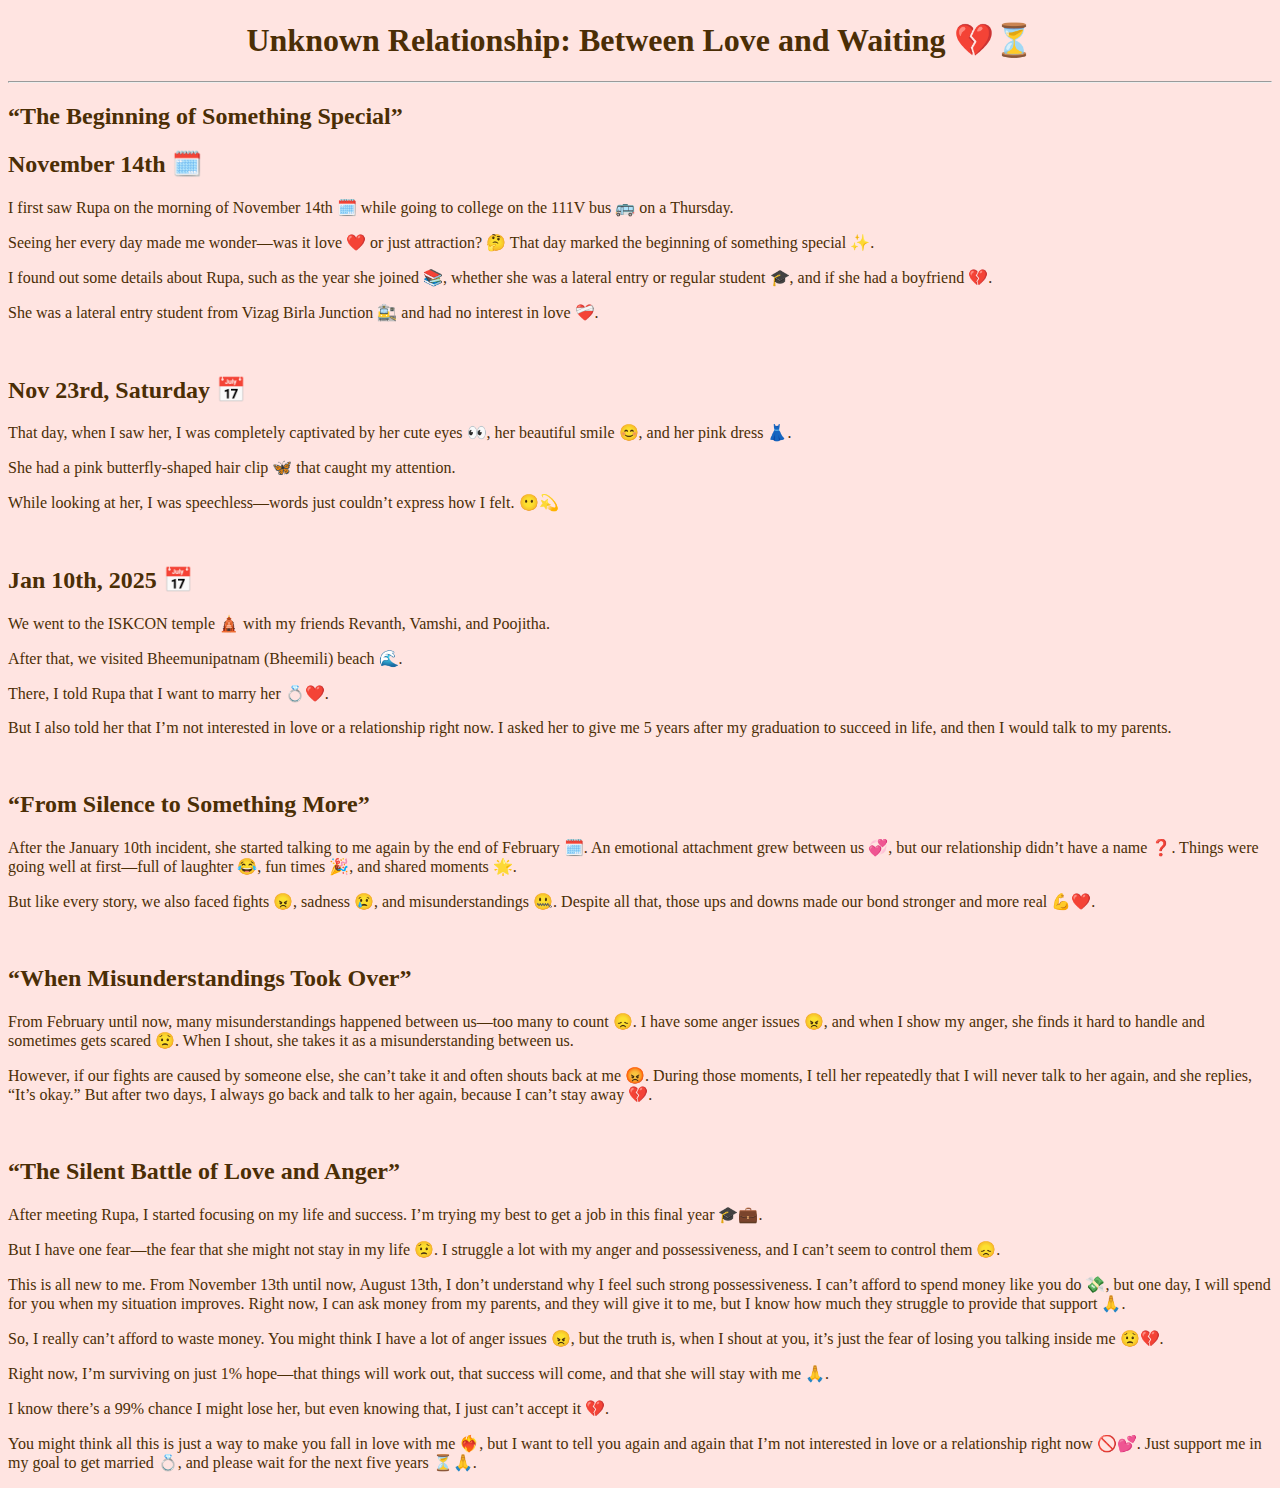
<file: funnny.html>
<!DOCTYPE html>
<html lang="en">
<head>
    <meta charset="UTF-8">
    <meta name="viewport" content="width=device-width, initial-scale=1.0">
    <title>Relationship</title>
    <link rel="stylesheet" href="stylesheets2.css">
</head>
<body>
    <div class="funny">
        <h1>Unknown Relationship: Between Love and Waiting 💔⏳</h1>
    <hr>
    </div>

   <h2>“The Beginning of Something Special”</h2>

   <h2>November 14th 🗓️</h2>

   <p>I first saw Rupa on the morning of November 14th 🗓️ while going to college on the 111V bus 🚌 on a Thursday.</p>

   <p>Seeing her every day made me wonder—was it love ❤️ or just attraction? 🤔 That day marked the beginning of something special ✨.</p>

   <p>I found out some details about Rupa, such as the year she joined 📚, whether she was a lateral entry or regular student 🎓, and if she had a boyfriend 💔.</p>

   <p>She was a lateral entry student from Vizag Birla Junction 🚉 and had no interest in love ❤️‍🩹.</p>

   <br>

   <h2>Nov 23rd, Saturday 📅</h2>

   <p>That day, when I saw her, I was completely captivated by her cute eyes 👀, her beautiful smile 😊, and her pink dress 👗.</p>

   <p>She had a pink butterfly-shaped hair clip 🦋 that caught my attention.</p>

   <p>While looking at her, I was speechless—words just couldn’t express how I felt. 😶💫</p>

   <br>

   <h2>Jan 10th, 2025 📅</h2>

   <p>We went to the ISKCON temple 🛕 with my friends Revanth, Vamshi, and Poojitha.</p>

   <p>After that, we visited Bheemunipatnam (Bheemili) beach 🌊.</p>

   <p>There, I told Rupa that I want to marry her 💍❤️.</p>

   <p>But I also told her that I’m not interested in love or a relationship right now. I asked her to give me 5 years after my graduation to succeed in life, and then I would talk to my parents.</p>
   
   <br>


   <h2>“From Silence to Something More”</h2>

   <p>After the January 10th incident, she started talking to me again by the end of February 🗓️. An emotional attachment grew between us 💞, but our relationship didn’t have a name ❓. Things were going well at first—full of laughter 😂, fun times 🎉, and shared moments 🌟.</p>

   <p>But like every story, we also faced fights 😠, sadness 😢, and misunderstandings 🤐. Despite all that, those ups and downs made our bond stronger and more real 💪❤️.</p>

   <br>


   <h2>“When Misunderstandings Took Over”</h2>

   <p>From February until now, many misunderstandings happened between us—too many to count 😞. I have some anger issues 😠, and when I show my anger, she finds it hard to handle and sometimes gets scared 😟. When I shout, she takes it as a misunderstanding between us.</p>

   <p>However, if our fights are caused by someone else, she can’t take it and often shouts back at me 😡. During those moments, I tell her repeatedly that I will never talk to her again, and she replies, “It’s okay.” But after two days, I always go back and talk to her again, because I can’t stay away 💔.</p>


   <br>

   <h2>“The Silent Battle of Love and Anger”</h2>

   <p>After meeting Rupa, I started focusing on my life and success. I’m trying my best to get a job in this final year 🎓💼.</p>

   <p>But I have one fear—the fear that she might not stay in my life 😟. I struggle a lot with my anger and possessiveness, and I can’t seem to control them 😞.</p>

   <p>This is all new to me. From November 13th until now, August 13th, I don’t understand why I feel such strong possessiveness. I can’t afford to spend money like you do 💸, but one day, I will spend for you when my situation improves. Right now, I can ask money from my parents, and they will give it to me, but I know how much they struggle to provide that support 🙏.</p>

   <p>So, I really can’t afford to waste money. You might think I have a lot of anger issues 😠, but the truth is, when I shout at you, it’s just the fear of losing you talking inside me 😟💔.</p>

   <p>Right now, I’m surviving on just 1% hope—that things will work out, that success will come, and that she will stay with me 🙏.</p>

   <p>I know there’s a 99% chance I might lose her, but even knowing that, I just can’t accept it 💔.</p>

   <p>You might think all this is just a way to make you fall in love with me ❤️‍🔥, but I want to tell you again and again that I’m not interested in love or a relationship right now 🚫💕. Just support me in my goal to get married 💍, and please wait for the next five years ⏳🙏.</p>



</body>
</html>
</file>
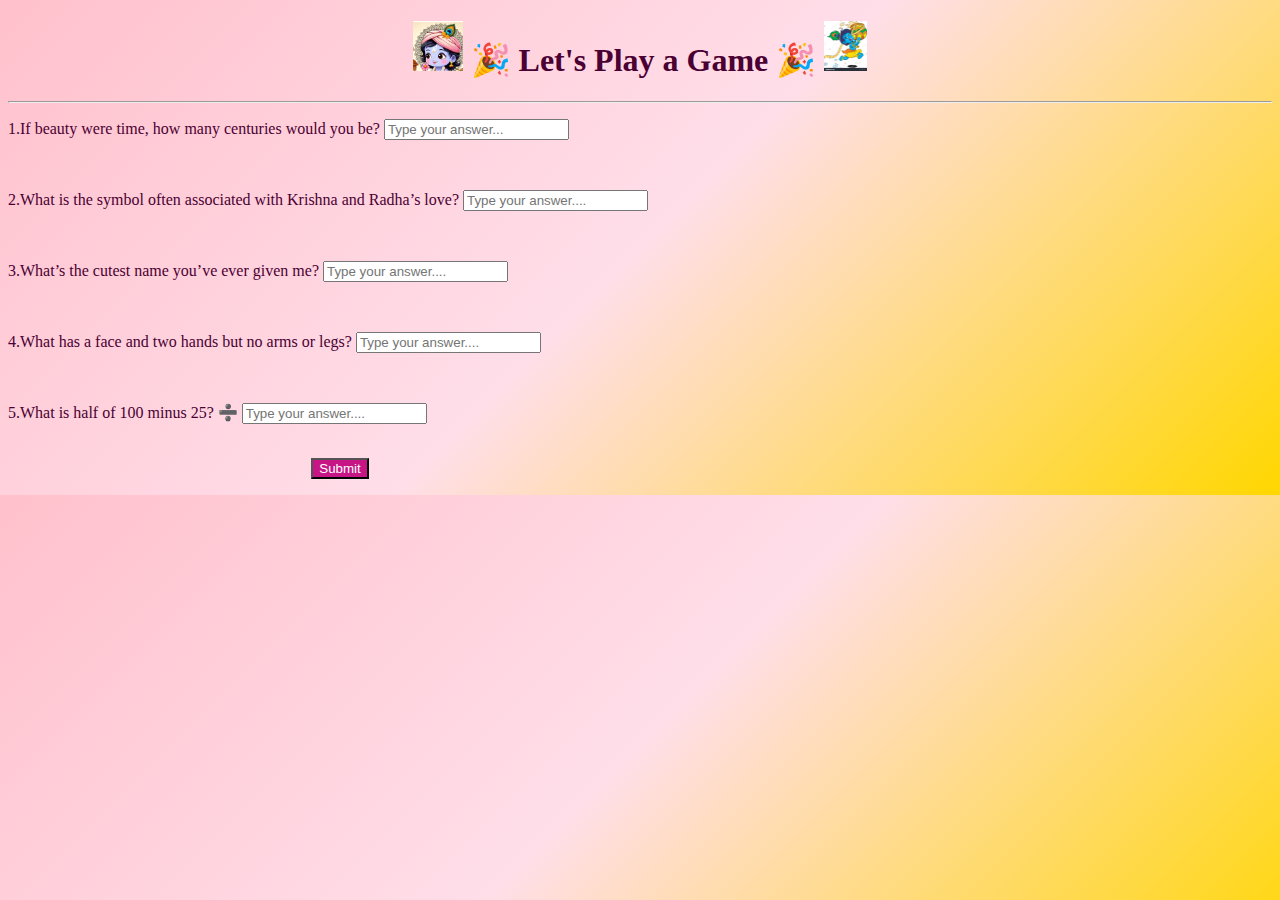
<file: login.html>
<!DOCTYPE html>
<html lang="en">
<head>
    <meta charset="UTF-8">
    <meta name="viewport" content="width=device-width, initial-scale=1.0">
    <title>Let's Play Game</title>
    <link rel="stylesheet" href="stylesheets.css">
</head>
<body>


    <div class="question-container">
        <h1>
            <img src="krisha.jpg" height="50" >
            🎉 Let's Play a Game 🎉
            <img src="krishan.jpg" height="50">
        </h1>
        <hr>
    </div>

    <div class="firstquestion">
        <p>1.If beauty were time, how many centuries would you be? <input type="text" id="answer1" placeholder="Type your answer..."></p>
        
    
        <p id="message1"></p>
    </div>
    <br>

    <div class="secondquestion">
        <p>2.What is the symbol often associated with Krishna and Radha’s love? <input type="text" id="answer2" placeholder="Type your answer...."></p>

       
        <p id="message2"></p>
    </div>
     <br>

    <div class="thirdquestion">
        <p>3.What’s the cutest name you’ve ever given me? <input type="text" id="answer3" placeholder="Type your answer...."></p>
       
        <p id="message3"></p>
    </div>
     <br>

    <div class="fourthquestion">
        <p>4.What has a face and two hands but no arms or legs? <input type="text" id="answer4" placeholder="Type your answer...."></p>
       
        <p id="message4"></p>
    </div>
     <br>

    <div class="Fifthquestion">
        <p>5.What is half of 100 minus 25? ➗ <input type="text" id="answer5" placeholder="Type your answer...."></p>
        <p id="message5"></p>
    </div>

    <br>

    <div class="submit">
  <button id="finalSubmit" style="background-color: #C71585; color: white;">Submit</button>
  
  <p id="finalMessage"></p>
</div>

<script src="index.js"></script>


    
</body>
</html>
</file>
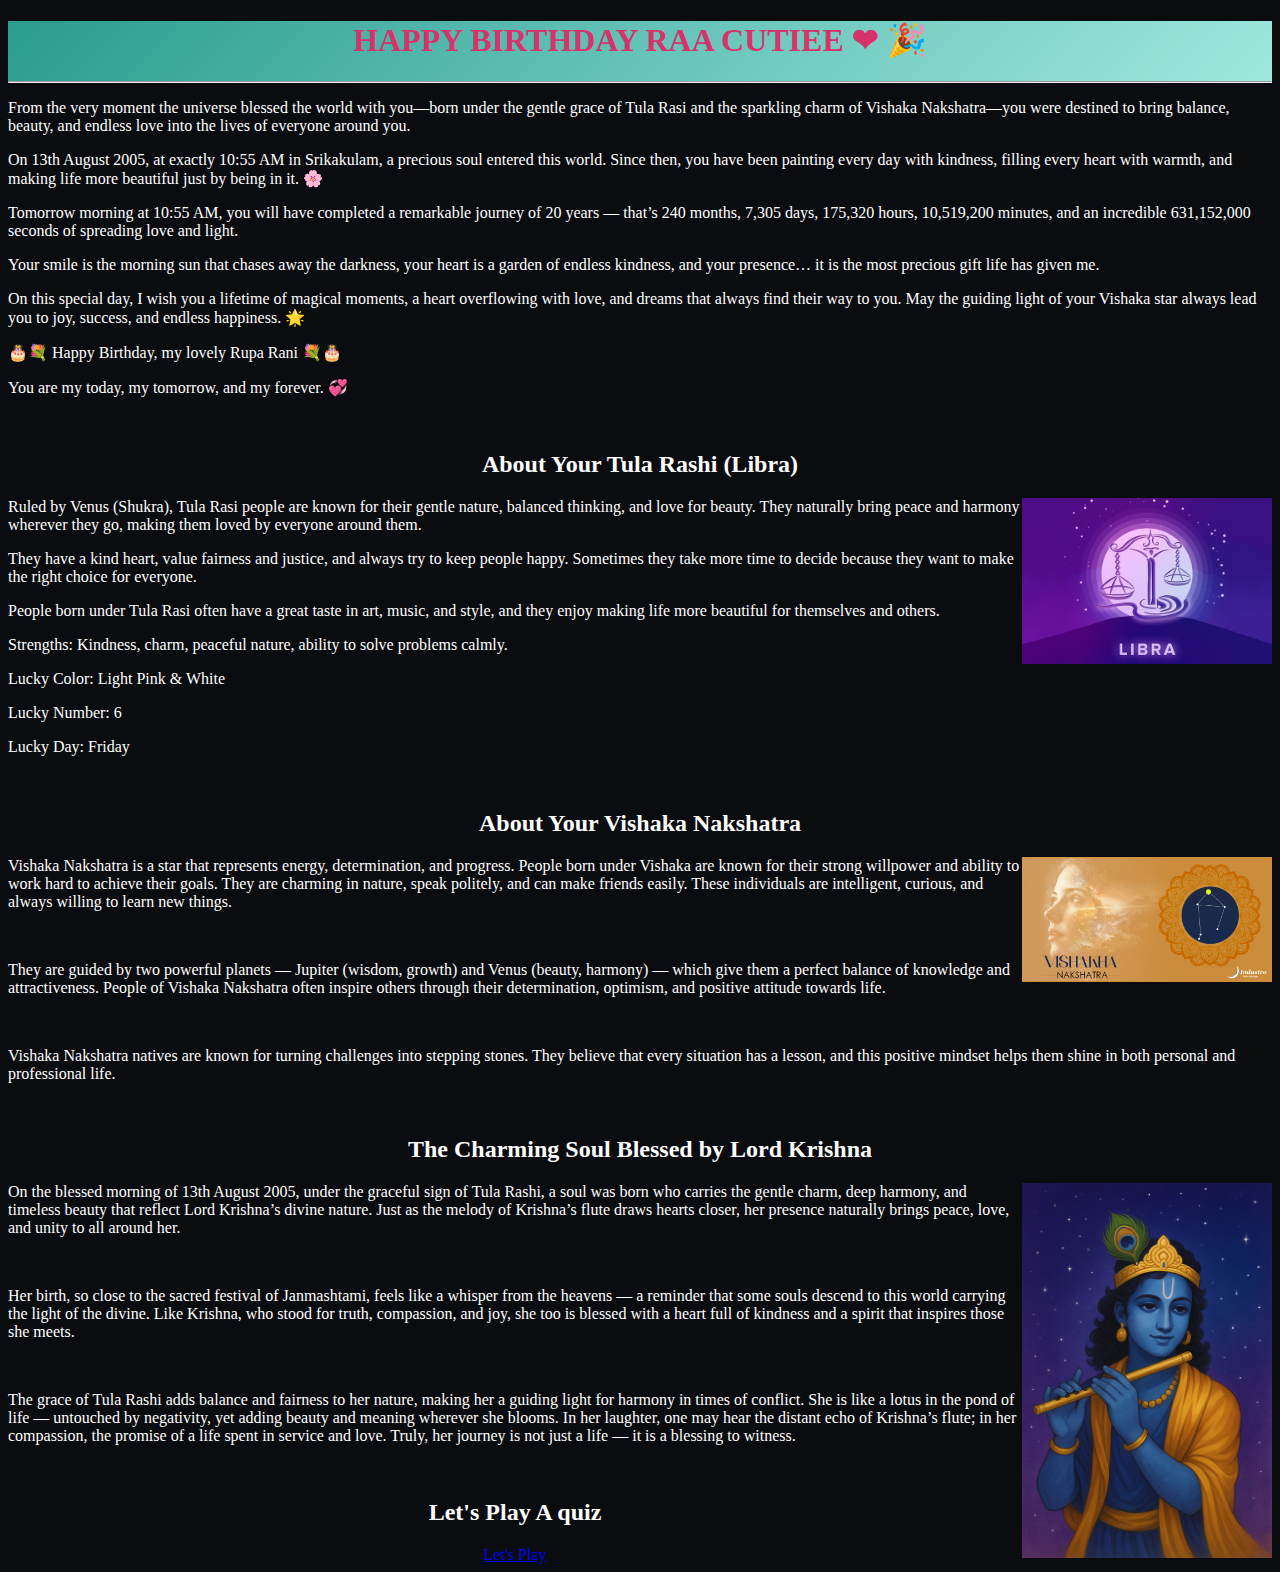
<file: main.html>
<!DOCTYPE html>
<html lang="en">
<head>
    <meta charset="UTF-8">
    <meta name="viewport" content="width=device-width, initial-scale=1.0">
    <title>Birthday Wishes</title>
    <link rel="stylesheet" href="stylesheets1.css">
</head>
<body>

    <div class="nrml">
        <h1 style="color: #d6336c;">HAPPY BIRTHDAY RAA CUTIEE &#x2764; &#x1F389;</h1>
    <hr style="color: #d6336c ;">
    </div>
     <div class="details">
        <p>From the very moment the universe blessed the world with you—born under the gentle grace of Tula Rasi and the sparkling charm of Vishaka Nakshatra—you were destined to bring balance, beauty, and endless love into the lives of everyone around you.</p>
        <p>On 13th August 2005, at exactly 10:55 AM in Srikakulam, a precious soul entered this world. Since then, you have been painting every day with kindness, filling every heart with warmth, and making life more beautiful just by being in it. 🌸</p>
        <p>Tomorrow morning at 10:55 AM, you will have completed a remarkable journey of 20 years —
that’s 240 months, 7,305 days, 175,320 hours, 10,519,200 minutes, and an incredible 631,152,000 seconds of spreading love and light.</p>
        
<p>Your smile is the morning sun that chases away the darkness, your heart is a garden of endless kindness, and your presence… it is the most precious gift life has given me.</p>
<p>On this special day, I wish you a lifetime of magical moments, a heart overflowing with love, and dreams that always find their way to you. May the guiding light of your Vishaka star always lead you to joy, success, and endless happiness. 🌟</p>
<p>🎂💐 Happy Birthday, my lovely Rupa Rani 💐🎂</p>
<p>You are my today, my tomorrow, and my forever. 💞</p>

     </div>

     <br>

     <div class="tula">
         <h2 class="rasi">About Your Tula Rashi (Libra)</h2>

         <img src="libra.jpg" height="auto" width="250">
         <p>Ruled by Venus (Shukra), Tula Rasi people are known for their gentle nature, balanced thinking, and love for beauty. They naturally bring peace and harmony wherever they go, making them loved by everyone around them.</p>
         
         <p>They have a kind heart, value fairness and justice, and always try to keep people happy. Sometimes they take more time to decide because they want to make the right choice for everyone.</p>
         
         <p>People born under Tula Rasi often have a great taste in art, music, and style, and they enjoy making life more beautiful for themselves and others.</p>
        
         <p>Strengths: Kindness, charm, peaceful nature, ability to solve problems calmly.</p>
<p>Lucky Color: Light Pink & White</p>
<p>Lucky Number: 6</p>
<p>Lucky Day: Friday</p>

     </div>

     <br>

     <div class="nakshatra">
        <h2 class="vishaka">About Your Vishaka Nakshatra</h2>

        <img src="Vishakha-Nakshatra.jpg" height="auto" width="250">

        <p>Vishaka Nakshatra is a star that represents energy, determination, and progress. People born under Vishaka are known for their strong willpower and ability to work hard to achieve their goals. They are charming in nature, speak politely, and can make friends easily. These individuals are intelligent, curious, and always willing to learn new things.</p>
        <br>
        <p>They are guided by two powerful planets — Jupiter (wisdom, growth) and Venus (beauty, harmony) — which give them a perfect balance of knowledge and attractiveness. People of Vishaka Nakshatra often inspire others through their determination, optimism, and positive attitude towards life.</p>
        <br>
        <p>Vishaka Nakshatra natives are known for turning challenges into stepping stones. They believe that every situation has a lesson, and this positive mindset helps them shine in both personal and professional life.</p>
     </div>

     <br>

     <div class="related">
        <h2 class="krisha">The Charming Soul Blessed by Lord Krishna</h2>

        <img src="krish.png" height="auto" width="250">

       <p>On the blessed morning of 13th August 2005, under the graceful sign of Tula Rashi, a soul was born who carries the gentle charm, deep harmony, and timeless beauty that reflect Lord Krishna’s divine nature. Just as the melody of Krishna’s flute draws hearts closer, her presence naturally brings peace, love, and unity to all around her.</p>

       <br>

       <p>Her birth, so close to the sacred festival of Janmashtami, feels like a whisper from the heavens — a reminder that some souls descend to this world carrying the light of the divine. Like Krishna, who stood for truth, compassion, and joy, she too is blessed with a heart full of kindness and a spirit that inspires those she meets.</p>

       <br>

       <p>The grace of Tula Rashi adds balance and fairness to her nature, making her a guiding light for harmony in times of conflict. She is like a lotus in the pond of life — untouched by negativity, yet adding beauty and meaning wherever she blooms. In her laughter, one may hear the distant echo of Krishna’s flute; in her compassion, the promise of a life spent in service and love. Truly, her journey is not just a life — it is a blessing to witness.</p>
     </div>

     <br>

     <div class="play">
        <h2>Let's Play A quiz</h2>
        <a href="login.html" target="_blank">Let's Play</a>
     </div>

     <script src="index1.js"></script>


     

     
    

</body>
</html>
</file>
<file: stylesheets2.css>
.funny{
    text-align: center;
}

body {
  background-color: #ffe4e1; /* Misty Rose */
  color: #4b2e05; /* Deep brown for text */
}
.Anusha, .gift, .nithin{
    text-align: center;
}
</file>
<file: stylesheets.css>
.question-container{
    text-align: center;
}

body{

     background: linear-gradient(135deg, #FFC1CC, #FFDEE9, #FFD700);
     color: #4B0033;

     
}
.submit{
    text-align: center;
    margin: auto;

    position: relative;
     right: 300px;

    

}
</file>
<file: stylesheets1.css>
.nrml{
    background: linear-gradient(135deg, #2a9d8f, #a0e8de); 
    text-align: center;
    color: #073b4c;
}


.rasi, .vishaka, .krisha, .play{
  text-align: center;
}

img{
  float: right;
}

body {
    background: url('https://www.transparenttextures.com/patterns/stardust.png') repeat;
    background-color: #0b0c10;
    color: white;
}
</file>
